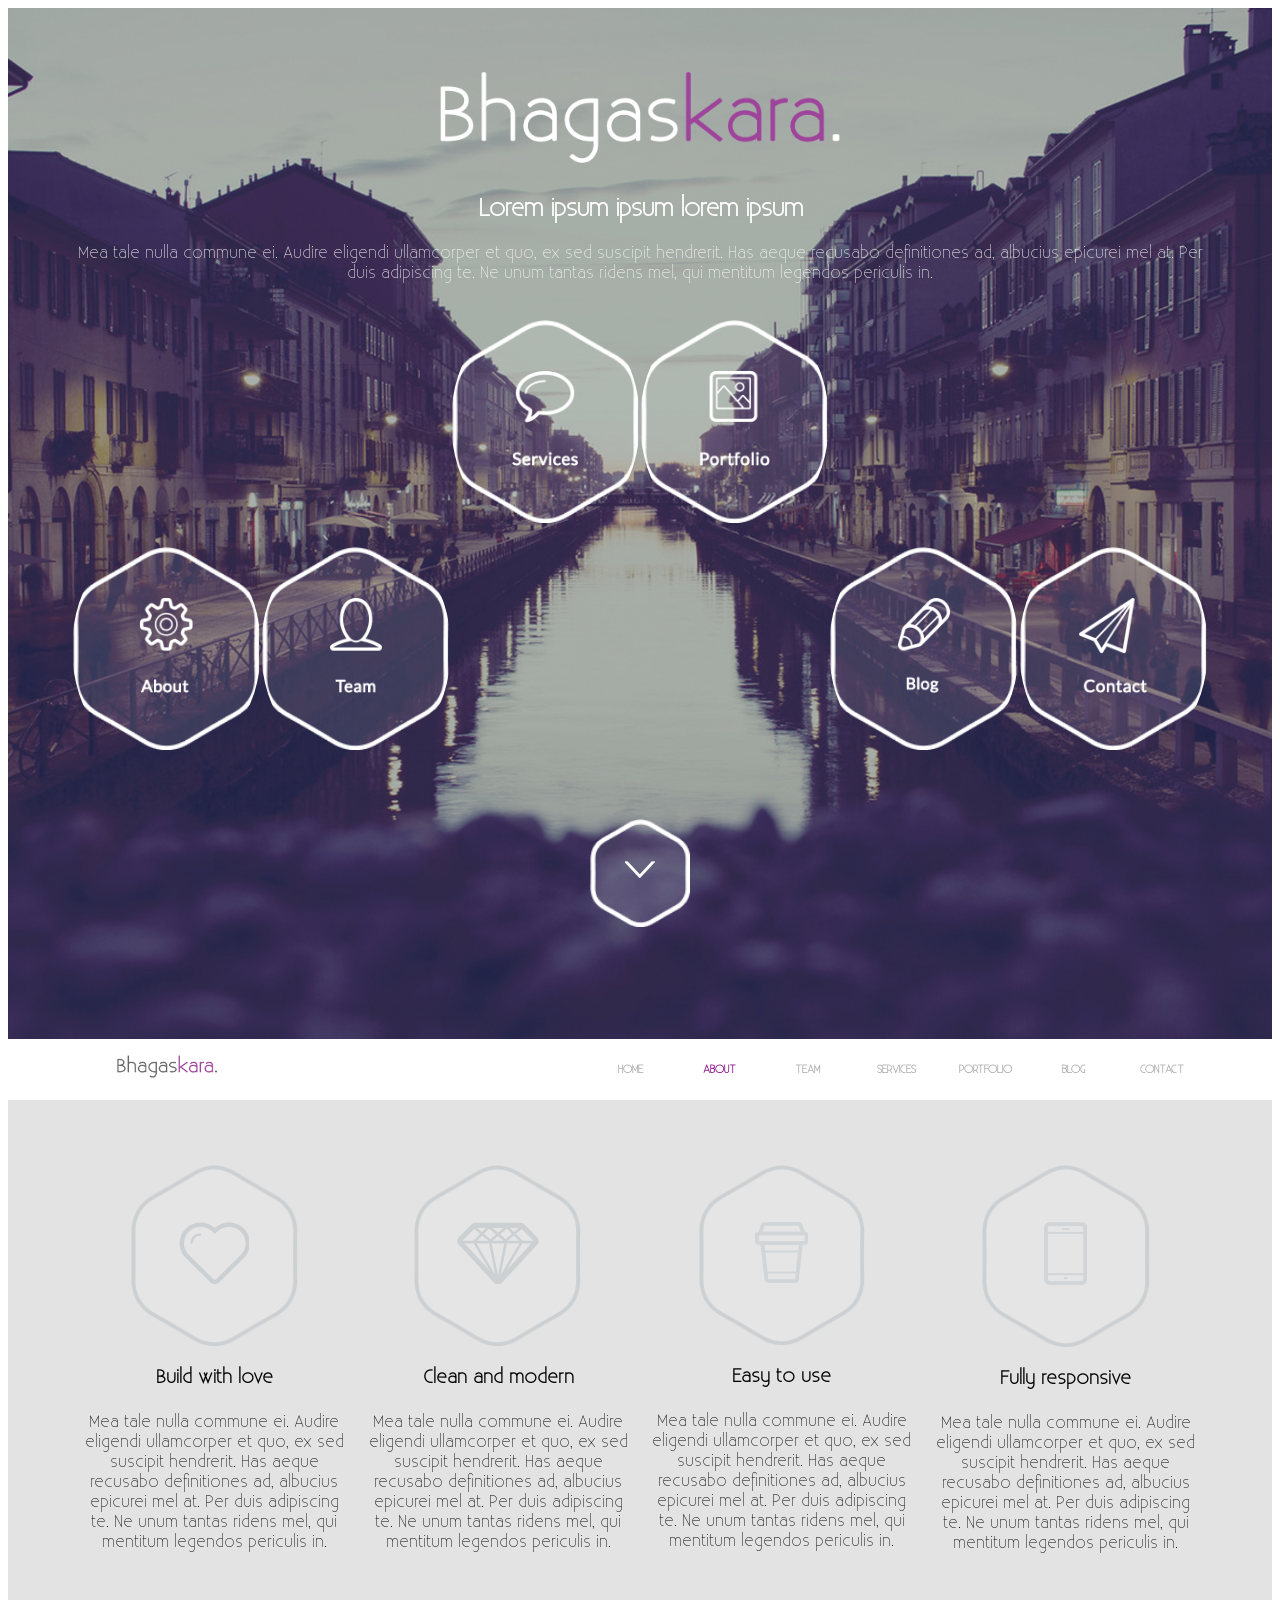
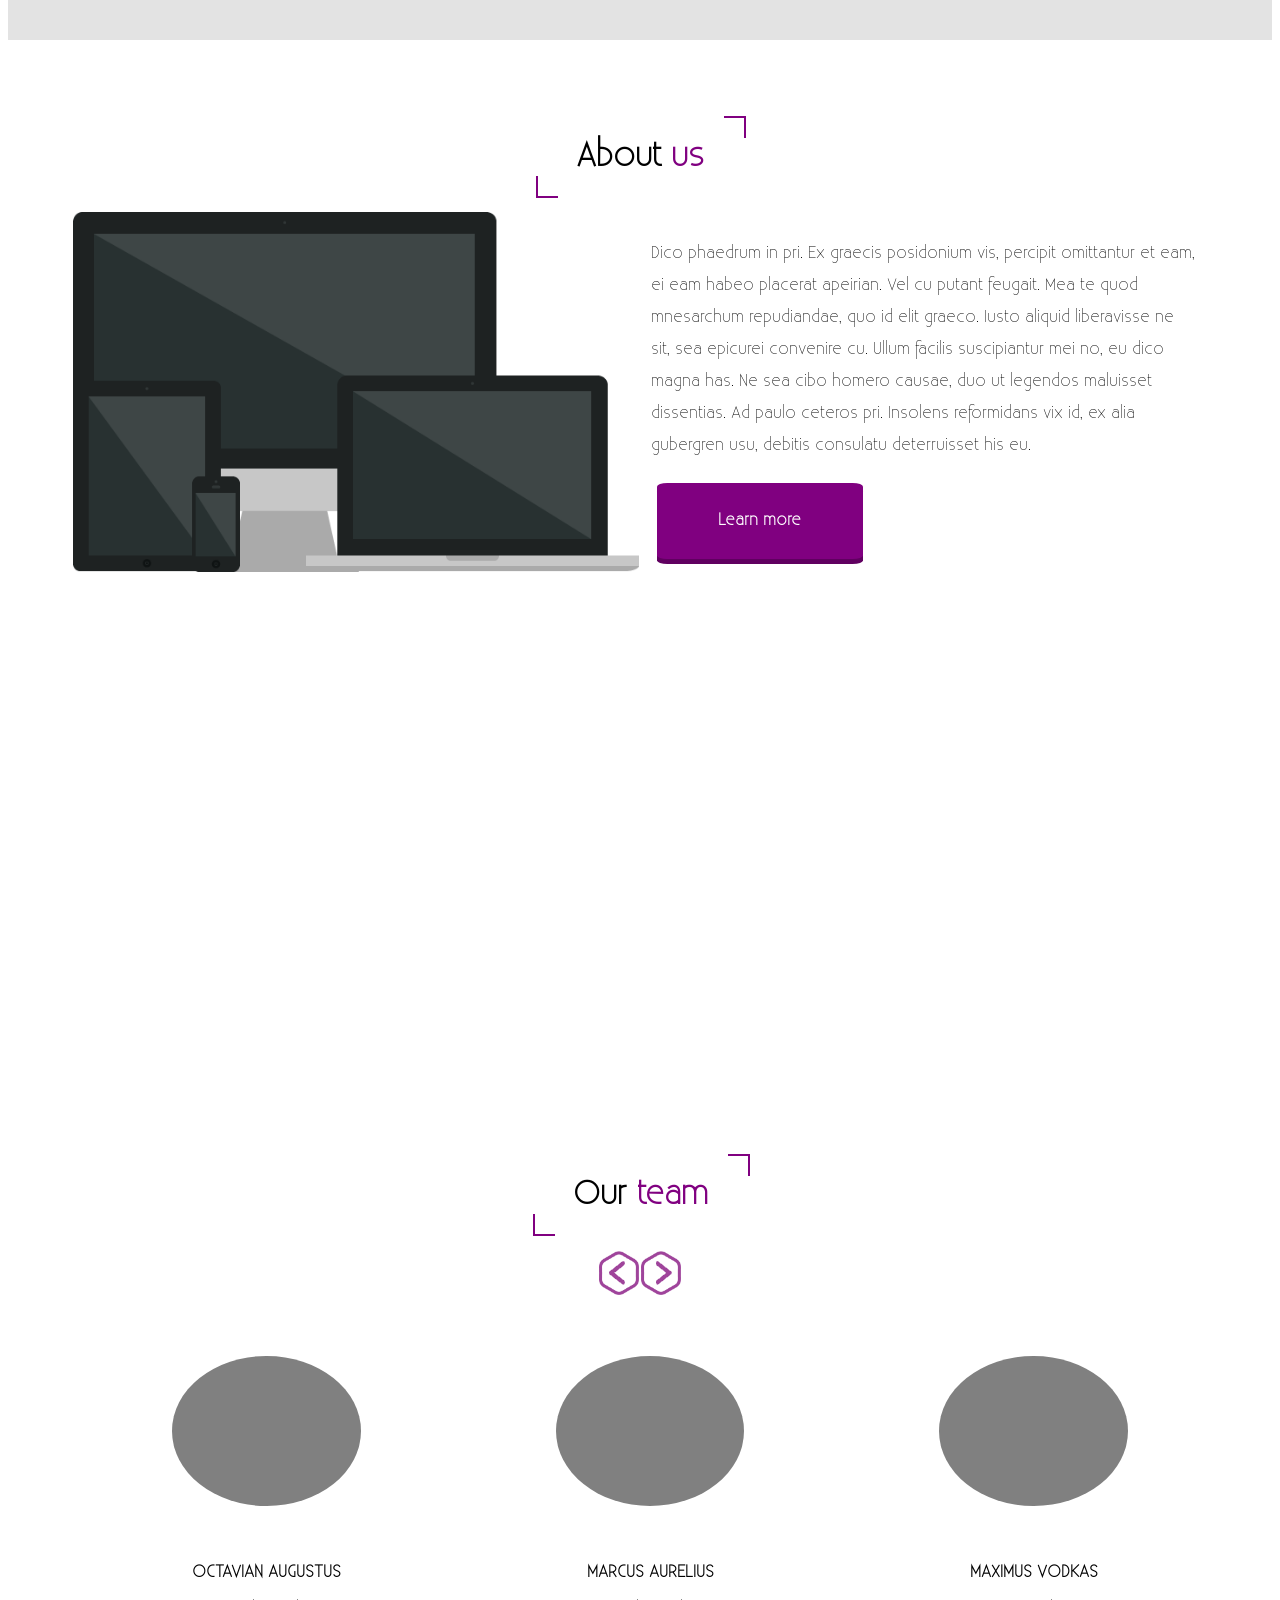
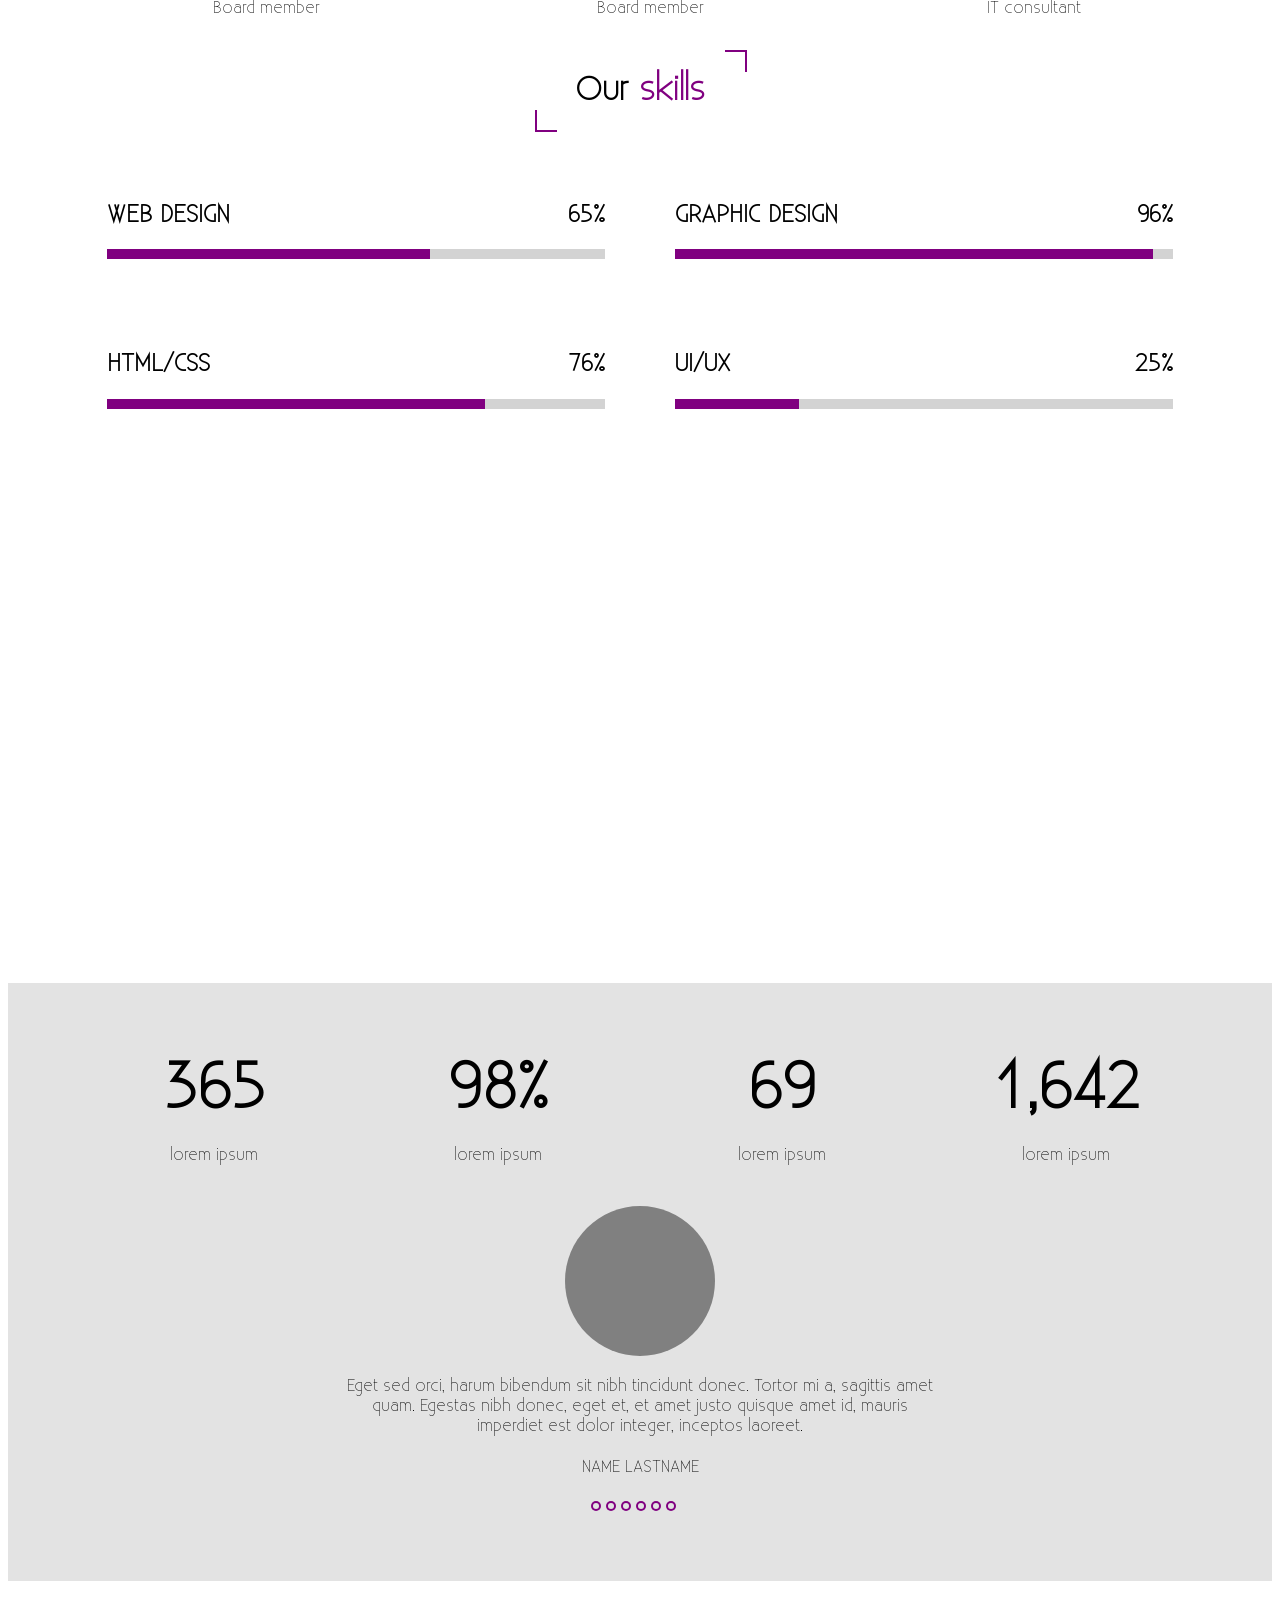
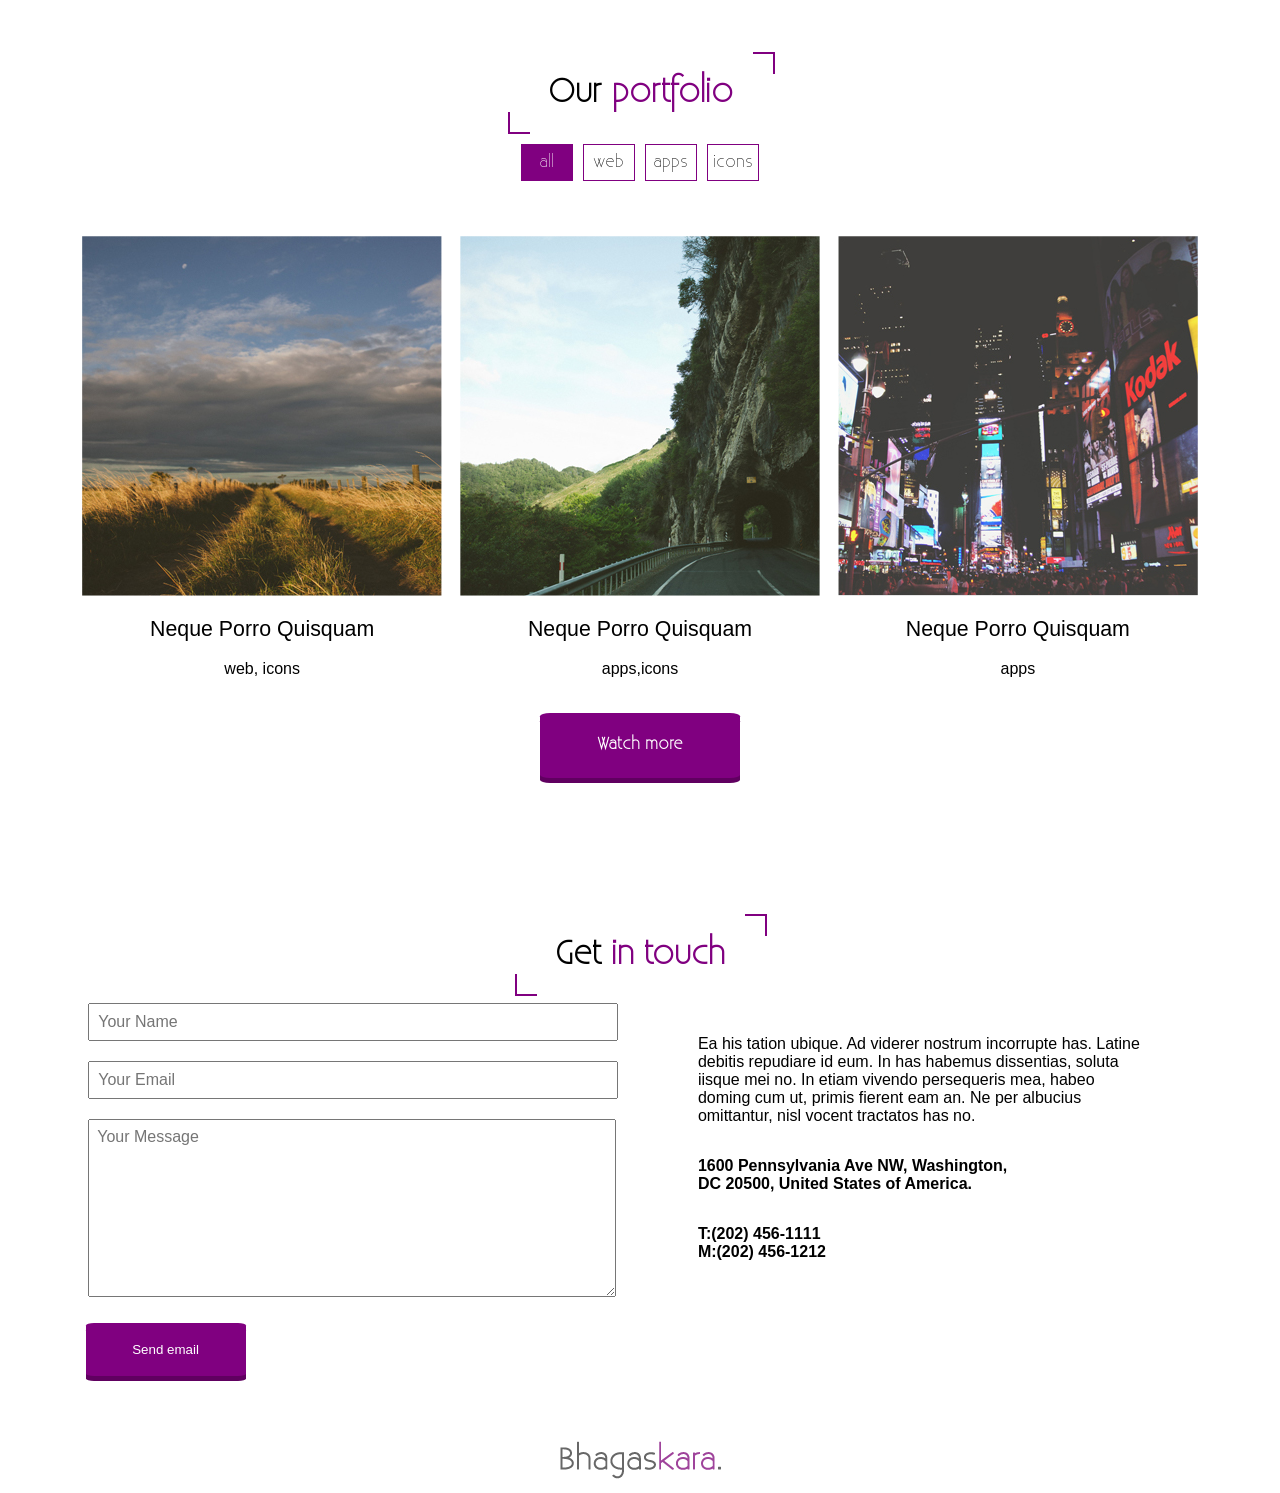
<file: index.html>
<!DOCTYPE html>
<html lang="en">
<head>
    <meta charset="UTF-8">
    <meta name="viewport" content="width=device-width, initial-scale=1.0">
    <title>Bhagaskara</title>
    <link type="text/css" rel="stylesheet" href="style/style.css" />
    <script type="text/javascript" src="js/jquery-2.1.4.js"></script>
    <script type="text/javascript" src="js/app.js"></script>
</head>
<body>

<header class="row paddingSetter">
    <div class="container">
        <div class="mcol-6 col-12"><h1><img src="img/bhagaskara.png"/> </h1></div>
        <div class="mcol-6 col-12">
            <h2>Lorem ipsum ipsum lorem ipsum</h2>
            <p>Mea tale nulla commune ei. Audire eligendi ullamcorper et quo, ex sed suscipit hendrerit. Has aeque recusabo definitiones ad, albucius epicurei mel at. Per duis adipiscing te. Ne unum tantas ridens mel, qui mentitum legendos periculis in.</p>
        </div>
        <div class="mcol-6 col-12">
            <ul>
                <li class="mcol-2 col-2 loweredLi"><a href="#about"><img src="img/gear.png"/></a></li>
                <li class="mcol-2 col-2 loweredLi"><a href="#team"><img src="img/user.png"/></a></li>
                <li class="mcol-2 col-2 uppedLi"><a href="#preServicesText"><img src="img/bubble.png"/></a></li>
                <li class="mcol-2 col-2 uppedLi"><a href="#portfolio"><img src="img/photo.png"/></a></li>
                <li class="mcol-2 col-2 loweredLi"><img src="img/pen.png"/></li>
                <li class="mcol-2 col-2 loweredLi"><a href="#contact"><img src="img/paperplane.png"/></a></li>
            </ul>
        </div>
        <div class="mcol-6 col-12"><div class="slideDownButton"><a href="#menu"><img src="img/arrow_down.png"></a></div></div>
    </div>
</header>

<nav class="row" id="menu">
    <div class="container">
        <div class="mcol-6 col-12">
            <h1 class="logoMenu mcol-2 col-2"><a href="#"><img src="img/bhagaskara_menu_logo.png"/></a></h1>
            <ul class="innerMenu mcol-4 col-10">
                <li class="col-1"><a href="#contact">contact</a></li>
                <li class="col-1"><a href="#">blog</a></li>
                <li class="col-1"><a href="#portfolio">portfolio</a></li>
                <li class="col-1"><a href="#preServicesText">services</a></li>
                <li class="col-1"><a href="#team">team</a></li>
                <li class="col-1"><a href="#about"><span>about</span></a></li>
                <li class="col-1"><a href="#">home</a></li>
                <li class="col-1" id="hamburger">menu</li>
            </ul>
        </div>
    </div>
</nav>

<section class="row underMenu paddingSetter">
    <div class="container">
        <ul class="features mcol-6 col-12">
            <li class="mcol-3 col-3"><article>
                <div><img src="img/heart.png"/></div>
                <h1>Build with love</h1>
                <p>Mea tale nulla commune ei. Audire eligendi ullamcorper et quo, ex sed suscipit hendrerit. Has aeque recusabo definitiones ad, albucius epicurei mel at. Per duis adipiscing te. Ne unum tantas ridens mel, qui mentitum legendos periculis in.</p>
            </article></li>
            <li  class="mcol-3 col-3"><article>
                <div><img src="img/diamond.png"/></div>
                <h1>Clean and modern</h1>
                <p>Mea tale nulla commune ei. Audire eligendi ullamcorper et quo, ex sed suscipit hendrerit. Has aeque recusabo definitiones ad, albucius epicurei mel at. Per duis adipiscing te. Ne unum tantas ridens mel, qui mentitum legendos periculis in.</p>
            </article></li>
            <li  class="mcol-3 col-3"><article>
                <div><img src="img/cup.png"/></div>
                <h1>Easy to use</h1>
                <p>Mea tale nulla commune ei. Audire eligendi ullamcorper et quo, ex sed suscipit hendrerit. Has aeque recusabo definitiones ad, albucius epicurei mel at. Per duis adipiscing te. Ne unum tantas ridens mel, qui mentitum legendos periculis in.</p>
            </article></li>
            <li  class="mcol-3 col-3"><article>
                <div><img src="img/phone.png"/></div>
                <h1>Fully responsive</h1>
                <p>Mea tale nulla commune ei. Audire eligendi ullamcorper et quo, ex sed suscipit hendrerit. Has aeque recusabo definitiones ad, albucius epicurei mel at. Per duis adipiscing te. Ne unum tantas ridens mel, qui mentitum legendos periculis in.</p>
            </article></li>
        </ul>
    </div>
</section>

<section class="row paddingSetter" id="about">
    <article class="container">
        <h1 class="headers mcol-6 col-12"><span class="headersText">About <span>us</span></span></h1>
        <div class="mcol-6 col-12">
            <div class="mcol-6 col-6 screensPic"><img src="img/screens.png"></div>
            <div class="mcol-6 col-6 besidePic">
                <p>Dico phaedrum in pri. Ex graecis posidonium vis, percipit omittantur et eam, ei eam habeo placerat apeirian. Vel cu putant feugait. Mea te quod mnesarchum repudiandae, quo id elit graeco. Iusto aliquid liberavisse ne sit, sea epicurei convenire cu. Ullum facilis suscipiantur mei no, eu dico magna has. Ne sea cibo homero causae, duo ut legendos maluisset dissentias. Ad paulo ceteros pri. Insolens reformidans vix id, ex alia gubergren usu, debitis consulatu deterruisset his eu.</p>
                <div class="mcol-6 col3"><a class="learnMoreButton" href="#">Learn more</a></div>
            </div>
        </div>
    </article>
</section>

<div class="row intersection paddingSetter">
    <div class="container">
        <div class="mcol-6 col-12 intersectionImage"><img src="img/study.png"/></div>
        <h1 class="mcol-6 col-12 textOn2ndBackground">We lorem ipsum your aliquam</h1>
    </div>
</div>

<section class="paddingSetter">
    <section class="row" id="team">
        <div class="container">
            <h1 class="mcol-6 col-12 headers"><span class="headersText">Our <span>team</span></span></h1>
            <div class="mcol-6 col-12">
                <ul class="mcol-6 col-12 teamButtons">
                    <li class="mcol-3 col-6" id="teamButtonLeftLi">
                        <div id="teamButtonLeft"><img src="img/arrow_purple_left.png"></div>
                    </li>
                    <li class="mcol-3 col-6"  id="teamButtonRightLi">
                        <div id="teamButtonRight"><img src="img/arrow_purple_right.png"></div>
                    </li>
                </ul>
            </div>
            <ul class="col-12 membersList row">
                <li class="mcol-6 col-4 member" data-webdesign="90%" data-gfxdesign="35%" data-htmlcss="42%" data-uiux="5%">
                    <div></div><p class="memberName">Julius Caesar</p><p>CEO</p></li>
                <li class="mcol-6 col-4 member" data-webdesign="78%" data-gfxdesign="50%" data-htmlcss="34%" data-uiux="55%">
                    <div></div><p class="memberName">Octavian Augustus</p><p>Board member</p></li>
                <li class="mcol-6 col-4 member" data-webdesign="65%" data-gfxdesign="96%" data-htmlcss="76%" data-uiux="25%">
                    <div></div><p class="memberName">Marcus Aurelius</p><p>Board member</p></li>
                <li class="mcol-6 col-4 member" data-webdesign="81%" data-gfXdesign="68%" data-htmlcss="39%" data-uiux="55%">
                    <div></div><p class="memberName">Maximus Vodkas</p><p>IT consultant</p></li>
                <li class="mcol-6 col-4 member" data-webdesign="95%" data-gfxdesign="95%" data-htmlcss="92%" data-uiux="1%">
                    <div></div><p class="memberName">Brutus Caesar</p><p>Project manager</p></li>
                <li class="mcol-6 col-4 member" data-webdesign="31%" data-gfxdesign="41%" data-htmlcss="25%" data-uiux="95%">
                    <div></div><p class="memberName">Pompeius Totalus</p><p>Senior programmer</p></li>
            </ul>
        </div>
    </section>

    <section class="row" id="skills">
        <div class="container">
            <h1 class="mcol-6 col-12 headers"><span class="headersText">Our <span>skills</span></span></h1>
            <ul class="mcol-6 col-12 skillsList">
                <li class="mcol-6 col-6 skill"><h2>Web design<span>90%</span></h2><div class="skillMeter"><div></div></div></li>
                <li class="mcol-6 col-6 skill"><h2>Graphic design<span>90%</span></h2><div class="skillMeter"><div></div></div></li>
                <li class="mcol-6 col-6 skill"><h2>html/css<span>90%</span></h2><div class="skillMeter"><div></div></div></li>
                <li class="mcol-6 col-6 skill"><h2>ui/ux<span>90%</span></h2><div class="skillMeter"><div></div></div></li>
            </ul>
        </div>
    </section>
</section>

<div class="row intersection paddingSetter" id="preServicesText">
    <div class="container">
        <div class="mcol-6 col-12 intersectionImage"><img src="img/bubble.png"/></div>
        <h1 class="mcol-6 col-12 textOn2ndBackground">Our services will lorem ipsum your aliquam</h1>
    </div>
</div>

<section class="row paddingSetter" id="services">
    <div class="container">
        <ul class="servicesStats mcol-6 col-12">
            <li class="mcol-3 col-3"><p class="statsValue">365</p><p class="statsDescription">lorem ipsum</p></li>
            <li class="mcol-3 col-3"><p class="statsValue">98%</p><p class="statsDescription">lorem ipsum</p></li>
            <li class="mcol-3 col-3"><p class="statsValue">69</p><p class="statsDescription">lorem ipsum</p></li>
            <li class="mcol-3 col-3"><p class="statsValue">1,642<p class="statsDescription"><p>lorem ipsum</p></li>
        </ul>
        <ul class="mcol-6 col-12" id="citationsSlider">
            <li class="mcol-6 col-12 sliderAni"><div class="citationAuthorPic"></div><p class="citation"><span>Eget sed orci, harum bibendum sit nibh tincidunt donec. Tortor mi a, sagittis amet quam. Egestas nibh donec, eget et, et amet justo quisque amet id, mauris imperdiet est dolor integer, inceptos laoreet.</span></p>
                <p class="citationAuthor">Name Lastname</p></li
            ><li class="mcol-6 col-12 sliderAni"><div class="citationAuthorPic"></div><p class="citation"><span>Error enim ornare ut amet. Ex tortor in dolor convallis. Suscipit amet lorem nisl. Eu mollis sit et lorem, eget tempor neque at sollicitudin, imperdiet vel, ac purus phasellus tristique adipiscing erat.</span></p>
                <p class="citationAuthor">Name Lastname</p></li
            ><li class="mcol-6 col-12 sliderAni"><div class="citationAuthorPic"></div><p class="citation"><span>Etiam sed sodales tempor nec. Nulla in veritatis, quis bibendum arcu conubia condimentum vitae, vitae ipsum ante ultricies elementum. Pede tincidunt erat vivamus mauris, egestas etiam scelerisque augue iste. Id sit ligula, metus leo. Mauris pretium viverra.</span></p>
                <p class="citationAuthor">Name Lastname</p></li
            ><li class="mcol-6 col-12 sliderAni"><div class="citationAuthorPic"></div><p class="citation"><span>Sed a fusce pellentesque diam doloribus, quis ligula ac amet nec suscipit, vivamus lectus amet magna.</span></p>
                <p class="citationAuthor">Name Lastname</p></li
            ><li class="mcol-6 col-12 sliderAni"><div class="citationAuthorPic"></div><p class="citation"><span>Molestie amet suscipit, non magna dolor felis, vitae et vitae nullam dui vitae, diam orci laoreet in urna sed, massa vulputate quam. Integer ullamcorper phasellus neque, erat eget tortor adipiscing accumsan, ullamcorper quis, praesent lacus vitae wisi.</span></p>
                <p class="citationAuthor">Name Lastname</p></li
            ><li class="mcol-6 col-12 sliderAni"><div class="citationAuthorPic"></div><p class="citation"><span>In laoreet hac, rhoncus massa, vivamus interdum volutpat diam, donec viverra pellentesque.</span></p>
                <p class="citationAuthor">Name Lastname</p></li>
        </ul>
        <div class="circlesDiv">
            <ul class="mcol-6 col-12 circles circlesAnimation">
                <li class="pseudo" id="circle-0" data-circlenumber=""></li>
                <li class="pseudo" id="circle-1"></li>
                <li class="pseudo" id="circle-2"></li>
                <li class="pseudo" id="circle-3"></li>
                <li class="pseudo" id="circle-4"></li>
                <li class="pseudo" id="circle-5"></li>
            </ul>
        </div>
    </div>
</section>

<section class="row paddingSetter" id="portfolio">
    <div class="container">
        <h1 class="row mcol-6 col-12 headers"><span class="headersText">Our <span>portfolio</span></span></h1>
        <div class="row">
            <ul class="mcol-6 col-12 portfolioButtons">
                <li class="mcol-1 col-3" id="allButton"><span>all</span></li>
                <li class="mcol-1 col-3" id="webButton"><span>web</span></li>
                <li class="mcol-1 col-3" id="appsButton"><span>apps</span></li>
                <li class="mcol-1 col-3" id="iconsButton"><span>icons</span></li>
            </ul>
        </div>
        <div class="mcol-6 col-12">
            <ul class="mcol-6 col-12" id="gallery">
                <li class="mcol-6 col-4" data-imgurl="img/tumb_1.jpg" data-imgtype="web icons"><h2>neque porro quisquam</h2><p>web, icons</p></li>
                <li class="mcol-6 col-4" data-imgurl="img/tumb_2.jpg" data-imgtype="apps icons"><h2>neque porro quisquam</h2><p>apps,icons</p></li>
                <li class="mcol-6 col-4" data-imgurl="img/tumb_3.jpg" data-imgtype="apps"><h2>neque porro quisquam</h2><p>apps</p></li>
                <li class="mcol-6 col-4" data-imgurl="img/tumb_4.jpg" data-imgtype="icons"><h2>neque porro quisquam</h2><p>icons</p></li>
                <li class="mcol-6 col-4" data-imgurl="img/tumb_5.jpg" data-imgtype="web"><h2>neque porro quisquam</h2><p>web</p></li>
                <li class="mcol-6 col-4" data-imgurl="img/tumb_6.jpg" data-imgtype="web apps icons"><h2>neque porro quisquam</h2><p>web, apps,icons</p></li>
            </ul>
            <div class="row mcol-6 col-12 moreButtonDiv">
                <div><a id="moreButton">Watch more</a></div>
            </div>
        </div>
    </div>
</section>

<section class="row paddingSetter" id="contact">
    <div class="container">
        <h1 class="mcol-6 col-12 headers"><span class="headersText">Get <span>in touch</span></span></h1>
        <form class="mcol-6 col-6">
            <input id="nameInput" title="Name" type="text" placeholder="Your Name"/>
            <br><br>
            <input id="emailInput" title="email" type="email" placeholder="Your Email"/>
            <br><br>
            <textarea id="messageInput" title="message" placeholder="Your Message"></textarea>
            <br><br>
            <input id="submitInput" type="submit" value="Send email">
        </form>
        <div class="mcol-6 col-6 contactText">
            <p>Ea his tation ubique. Ad viderer nostrum incorrupte has. Latine debitis repudiare id eum. In has habemus dissentias, soluta iisque mei no. In etiam vivendo persequeris mea, habeo doming cum ut, primis fierent eam an. Ne per albucius omittantur, nisl vocent tractatos has no.</p>
            <p class="address">1600 Pennsylvania Ave NW, Washington,<br>DC 20500, United States of America.</p>
            <p class="contactPhone">T:(202) 456-1111<br>M:(202) 456-1212</p>
        </div>
        <ul class="socialMediaLinks">
            <li></li>
            <li></li>
            <li></li>
        </ul>
    </div>
</section>

<footer class="row">
    <div class="container">
        <div class="mcol-6 col-12" id="footerLogo">
            <img src="img/bhagaskara_menu_logo.png"/>
        </div>
    </div>
</footer>

</body>
</html>
</file>
<file: style/style.css>
@font-face {
  font-family: "Existence";
  src: url(../fonts/existence/existence-light.woff);
}
body {
  font-family: Existence, Serif;
}

ul {
  margin: 0;
  padding: 0;
  list-style-type: none;
}

a {
  text-decoration: none;
  color: inherit;
}

.headers {
  font-size: 2em;
  text-align: center;
  position: relative;
  z-index: 1;
}
.headers .headersText span {
  color: purple;
}
.headers .headersText:before {
  content: "";
  position: absolute;
  height: 20px;
  width: 20px;
  margin-left: -40px;
  margin-top: 40px;
  border-bottom: 2px solid purple;
  border-left: 2px solid purple;
}
.headers .headersText:after {
  content: "";
  position: absolute;
  height: 20px;
  width: 20px;
  margin-left: 20px;
  margin-top: -20px;
  border-top: 2px solid purple;
  border-right: 2px solid purple;
}

.row {
  width: 100%;
}
.row:before, .row:after {
  content: "";
  display: table;
  clear: both;
}

@media only screen and (min-width: 900px) {
  .col-1 {
    width: 8.33333%;
    float: left;
    box-sizing: border-box;
    border: 1px solid transparent;
  }

  .col-2 {
    width: 16.66667%;
    float: left;
    box-sizing: border-box;
    border: 1px solid transparent;
  }

  .col-3 {
    width: 25%;
    float: left;
    box-sizing: border-box;
    border: 1px solid transparent;
  }

  .col-4 {
    width: 33.33333%;
    float: left;
    box-sizing: border-box;
    border: 1px solid transparent;
  }

  .col-5 {
    width: 41.66667%;
    float: left;
    box-sizing: border-box;
    border: 1px solid transparent;
  }

  .col-6 {
    width: 50%;
    float: left;
    box-sizing: border-box;
    border: 1px solid transparent;
  }

  .col-7 {
    width: 58.33333%;
    float: left;
    box-sizing: border-box;
    border: 1px solid transparent;
  }

  .col-8 {
    width: 66.66667%;
    float: left;
    box-sizing: border-box;
    border: 1px solid transparent;
  }

  .col-9 {
    width: 75%;
    float: left;
    box-sizing: border-box;
    border: 1px solid transparent;
  }

  .col-10 {
    width: 83.33333%;
    float: left;
    box-sizing: border-box;
    border: 1px solid transparent;
  }

  .col-11 {
    width: 91.66667%;
    float: left;
    box-sizing: border-box;
    border: 1px solid transparent;
  }

  .col-12 {
    width: 100%;
    float: left;
    box-sizing: border-box;
    border: 1px solid transparent;
  }
}
@media only screen and (max-width: 899px) {
  .mcol-1 {
    width: 16.66667%;
    float: left;
    box-sizing: border-box;
    border: 1px solid transparent;
  }

  .mcol-2 {
    width: 33.33333%;
    float: left;
    box-sizing: border-box;
    border: 1px solid transparent;
  }

  .mcol-3 {
    width: 50%;
    float: left;
    box-sizing: border-box;
    border: 1px solid transparent;
  }

  .mcol-4 {
    width: 66.66667%;
    float: left;
    box-sizing: border-box;
    border: 1px solid transparent;
  }

  .mcol-5 {
    width: 83.33333%;
    float: left;
    box-sizing: border-box;
    border: 1px solid transparent;
  }

  .mcol-6 {
    width: 100%;
    float: left;
    box-sizing: border-box;
    border: 1px solid transparent;
  }
}
.container {
  width: 90%;
  max-width: 1180px;
  margin: 0 auto;
}

.paddingSetter {
  padding: 5% 0;
}

@keyframes blinking {
  0% {
    opacity: 1;
  }
  50% {
    opacity: 0;
  }
  100% {
    opacity: 1;
  }
}
header {
  background: grey;
  background-image: url("../img/header_bg.jpg");
  background-size: auto 100%;
  background-position: center;
}
header h1, header h2, header p, header li {
  text-align: center;
  color: white;
}
header a {
  display: block;
  width: 100%;
  height: 100%;
}
header h1 {
  max-width: 400px;
  max-height: 100px;
  margin: 0 auto;
}
header h1 img {
  max-width: 100%;
  height: auto;
}
header li {
  padding: 6% 0;
  background-image: url("../img/hexagon.png");
  background-size: 100% auto;
  background-repeat: no-repeat;
  background-position: center;
  border-radius: 50%;
  cursor: pointer;
}
@media only screen and (max-width: 600px) {
  header li {
    display: none;
  }
}
header li img {
  margin: 0 auto;
  max-width: 100%;
  height: auto;
  max-height: 95px;
}
header li:hover {
  background-image: url("../img/hexagon_purple.png");
}
@media only screen and (min-width: 900px) {
  header .loweredLi {
    margin-top: 20%;
  }
}
@media only screen and (max-width: 899px) {
  header li {
    background-size: 70% auto;
  }
}
header .slideDownButton {
  max-width: 100px;
  padding: 8% 0;
  background-image: url("../img/hexagon_small.png");
  background-position: center;
  background-size: 100% auto;
  background-repeat: no-repeat;
  text-align: center;
  margin: 0 auto;
}
@media only screen and (max-width: 600px) {
  header .slideDownButton {
    display: none;
  }
}
header .slideDownButton img {
  max-width: 100%;
  height: auto;
}
header .slideDownButton:hover img {
  animation-name: blinking;
  animation-duration: 2s;
  animation-iteration-count: infinite;
}

#menu {
  background: white;
  color: darkgray;
  font-weight: 700;
  z-index: 5;
}
#menu h1 {
  font-size: 1em;
  line-height: 1em;
}
#menu .logoMenu {
  text-align: center;
}
#menu .logoMenu img {
  max-width: 100px;
  height: auto;
}
@media only screen and (max-width: 899px) {
  #menu .innerMenu {
    transform: rotate(180deg);
  }
}
#menu .innerMenu li {
  float: right;
  text-align: center;
  font-size: 0.7em;
  line-height: 3em;
  text-transform: uppercase;
  margin: 1em 5px;
}
@media only screen and (max-width: 899px) {
  #menu .innerMenu li {
    float: none;
    transform: rotate(-180deg);
    display: none;
    text-align: right;
  }
}
#menu .innerMenu li span {
  color: purple;
}
@media only screen and (max-width: 899px) {
  #menu .innerMenu #hamburger {
    display: block;
    cursor: pointer;
  }
}
@media only screen and (min-width: 900px) {
  #menu .innerMenu #hamburger {
    display: none;
  }
}

.sticky {
  position: fixed;
  top: 0;
  left: 0;
  display: none;
  opacity: 1;
}

.underMenu {
  background: #e3e3e3;
}

.features li {
  text-align: center;
}
.features li div {
  background-image: url("../img/hexagon_grey.png");
  background-position: center;
  background-size: auto 100%;
  background-repeat: no-repeat;
  padding: 20% 0;
}
.features li p {
  padding: 5px;
}

#about .screensPic img {
  max-width: 100%;
  height: auto;
}
#about .besidePic {
  padding: 5px;
}
#about .besidePic p {
  padding: 5px;
  line-height: 2em;
}
#about .besidePic .learnMoreButton {
  max-width: 150px;
  margin-left: 2%;
  padding: 5%;
  display: block;
  font-weight: 800;
  text-align: center;
  color: white;
  background: purple;
  box-shadow: 0 5px #600060;
  border-radius: 5%;
}

.intersection {
  background-image: url("../img/middle_bg.jpg");
  background-position: center;
  background-size: 100% auto;
  background-attachment: fixed;
  text-align: center;
}
.intersection .intersectionImage {
  background-image: url("../img/hexagon.png");
  background-position: center;
  background-size: auto 100%;
  background-repeat: no-repeat;
  padding: 5%;
}

.textOn2ndBackground {
  text-align: center;
  color: white;
  font-size: 3em;
}

#team .teamButtons #teamButtonLeftLi,
#team .teamButtons #teamButtonRightLi {
  width: 50%;
  min-height: 46px;
  background-position: left;
  background-size: auto 100%;
  background-repeat: no-repeat;
  background-image: url("../img/hexagon_slider_button.png");
}
#team .teamButtons #teamButtonLeftLi #teamButtonLeft,
#team .teamButtons #teamButtonLeftLi #teamButtonRight,
#team .teamButtons #teamButtonRightLi #teamButtonLeft,
#team .teamButtons #teamButtonRightLi #teamButtonRight {
  max-width: 40px;
  cursor: pointer;
}
#team .teamButtons #teamButtonLeftLi img,
#team .teamButtons #teamButtonRightLi img {
  margin: 10px 15px 0 15px;
}
#team .teamButtons #teamButtonLeftLi {
  background-position: right;
}
#team .teamButtons #teamButtonLeftLi #teamButtonLeft {
  float: right;
  margin-right: 5px;
}
#team .membersList {
  text-align: center;
  overflow: hidden;
  white-space: nowrap;
}
#team .membersList .member {
  position: relative;
  display: inline-block;
  float: none;
}
@media only screen and (min-width: 900px) {
  #team .membersList .member {
    right: 33.33%;
  }
}
@media only screen and (max-width: 899px) {
  #team .membersList .member {
    right: 100%;
  }
}
#team .membersList .member div {
  background: grey;
  margin: 15% 25%;
  width: 50%;
  height: 150px;
  border-radius: 50%;
}
#team .membersList .member .memberName {
  text-transform: uppercase;
  font-weight: 700;
}

#skills .skillsList .skill {
  padding: 3%;
}
#skills .skillsList .skill h2 {
  text-transform: uppercase;
}
#skills .skillsList .skill span {
  float: right;
}
#skills .skillsList .skill .skillMeter {
  height: 10px;
  background: lightgrey;
}
#skills .skillsList .skill .skillMeter div {
  width: 0;
  height: 100%;
  background: purple;
}

@keyframes slider {
  0% {
    right: 0%;
  }
  11.66667% {
    right: 0%;
  }
  16.66667% {
    right: 100%;
  }
  28.33333% {
    right: 100%;
  }
  33.33333% {
    right: 200%;
  }
  45% {
    right: 200%;
  }
  50% {
    right: 300%;
  }
  61.66667% {
    right: 300%;
  }
  66.66667% {
    right: 400%;
  }
  78.33333% {
    right: 400%;
  }
  83.33333% {
    right: 500%;
  }
  95% {
    right: 500%;
  }
  100% {
    right: 0;
  }
}
#services {
  background: #e3e3e3;
}
#services .servicesStats {
  text-align: center;
}
#services .servicesStats .statsValue {
  font-size: 4em;
  font-weight: 700;
  margin: 0;
}
#services .servicesStats .statsDescription {
  font-size: 1em;
}

#citationsSlider {
  text-align: center;
  overflow-x: hidden;
  white-space: nowrap;
}
#citationsSlider .sliderAni {
  animation-name: slider;
  animation-duration: 24000ms;
  animation-iteration-count: infinite;
}
#citationsSlider li {
  white-space: normal;
  float: none;
  display: inline-block;
  position: relative;
}
#citationsSlider li .citationAuthorPic {
  margin: 0 auto;
  background: grey;
  width: 150px;
  height: 150px;
  border-radius: 50%;
}
#citationsSlider li .citation {
  text-align: center;
  padding: 5px;
}
#citationsSlider li .citation span {
  margin: 0 auto;
  display: block;
  max-width: 600px;
}
#citationsSlider li .citationAuthor {
  text-transform: uppercase;
}

@keyframes circlesAni-0 {
  0% {
    background: #e3e3e3;
  }
  1% {
    background: purple;
  }
  11.66667% {
    background: purple;
  }
  12.66667% {
    background: #e3e3e3;
  }
}
.circlesAnimation #circle-0:after,
.circlesAnimation #circle-0:before {
  animation-name: circlesAni-0;
  animation-duration: 24s;
  animation-iteration-count: infinite;
}

@keyframes circlesAni-1 {
  16.66667% {
    background: #e3e3e3;
  }
  17.66667% {
    background: purple;
  }
  28.33333% {
    background: purple;
  }
  29.33333% {
    background: #e3e3e3;
  }
}
.circlesAnimation #circle-1:after,
.circlesAnimation #circle-1:before {
  animation-name: circlesAni-1;
  animation-duration: 24s;
  animation-iteration-count: infinite;
}

@keyframes circlesAni-2 {
  33.33333% {
    background: #e3e3e3;
  }
  34.33333% {
    background: purple;
  }
  45% {
    background: purple;
  }
  46% {
    background: #e3e3e3;
  }
}
.circlesAnimation #circle-2:after,
.circlesAnimation #circle-2:before {
  animation-name: circlesAni-2;
  animation-duration: 24s;
  animation-iteration-count: infinite;
}

@keyframes circlesAni-3 {
  50% {
    background: #e3e3e3;
  }
  51% {
    background: purple;
  }
  61.66667% {
    background: purple;
  }
  62.66667% {
    background: #e3e3e3;
  }
}
.circlesAnimation #circle-3:after,
.circlesAnimation #circle-3:before {
  animation-name: circlesAni-3;
  animation-duration: 24s;
  animation-iteration-count: infinite;
}

@keyframes circlesAni-4 {
  66.66667% {
    background: #e3e3e3;
  }
  67.66667% {
    background: purple;
  }
  78.33333% {
    background: purple;
  }
  79.33333% {
    background: #e3e3e3;
  }
}
.circlesAnimation #circle-4:after,
.circlesAnimation #circle-4:before {
  animation-name: circlesAni-4;
  animation-duration: 24s;
  animation-iteration-count: infinite;
}

@keyframes circlesAni-5 {
  83.33333% {
    background: #e3e3e3;
  }
  84.33333% {
    background: purple;
  }
  95% {
    background: purple;
  }
  96% {
    background: #e3e3e3;
  }
}
.circlesAnimation #circle-5:after,
.circlesAnimation #circle-5:before {
  animation-name: circlesAni-5;
  animation-duration: 24s;
  animation-iteration-count: infinite;
}

.circlesDiv {
  width: 100%;
  max-width: 100px;
  margin: 0 auto;
}
.circlesDiv .circles {
  width: 100%;
}
.circlesDiv .circles li {
  width: 10px;
  height: 10px;
  border-radius: 50%;
  display: inline-block;
  background: purple;
  position: relative;
  cursor: pointer;
}

.pseudo:before {
  content: "";
  position: absolute;
  width: 6px;
  height: 6px;
  margin-top: 2px;
  margin-left: 2px;
  border-radius: 50%;
  background: #e3e3e3;
}

@media only screen and (min-width: 900px) {
  .portfolioButtons {
    padding: 0 39%;
  }
}
@media only screen and (min-width: 700px) and (max-width: 899px) {
  .portfolioButtons {
    padding: 0 32%;
  }
}
@media only screen and (min-width: 500px) and (max-width: 699px) {
  .portfolioButtons {
    padding: 0 20%;
  }
}
@media only screen and (max-width: 499px) {
  .portfolioButtons {
    padding: 0 10%;
  }
}
.portfolioButtons li {
  margin: 1% 2%;
  max-width: 21%;
  padding: 3% 0;
  text-align: center;
  border: 1px solid purple;
}
.portfolioButtons li:hover {
  background: purple !important;
  color: white !important;
  cursor: pointer;
}
.portfolioButtons #allButton {
  background: purple;
  color: white;
}

.moreButtonDiv {
  margin: 0 auto;
}
.moreButtonDiv div {
  margin: 0 auto;
  max-width: 200px;
}
.moreButtonDiv #moreButton {
  padding: 1.4em;
  font-weight: 800;
  display: block;
  text-align: center;
  color: white;
  background: purple;
  box-shadow: 0 5px #600060;
  border-radius: 5%;
  cursor: pointer;
}

#gallery {
  margin: 2em 0;
}
#gallery li {
  display: none;
  margin-top: 1em;
  text-align: center;
  font-family: Arial;
}
#gallery li img {
  max-width: 100%;
  height: auto;
}
#gallery li h2 {
  font-size: 16pt;
  font-weight: 400;
  text-transform: capitalize;
}
#gallery li p {
  margin: 0;
}

#contact p {
  margin: 2em 0;
  font-family: Arial, Serif;
}

#nameInput,
#emailInput,
#messageInput {
  font-size: 12pt;
  padding: 0.5em;
  margin: 0 1em;
  width: 90%;
  font-family: Arial, Serif;
}

#messageInput {
  min-height: 10em;
}

#submitInput {
  margin: 0 1em;
  padding: 1.4em 3.5em;
  box-shadow: 0 5px #600060;
  border-radius: 5%;
  background: purple;
  color: white;
  border: 0;
}

.contactText {
  padding: 0 5%;
}

.address,
.contactPhone {
  font-weight: 700;
}

#footerLogo {
  text-align: center;
}

/*# sourceMappingURL=style.css.map */
</file>
